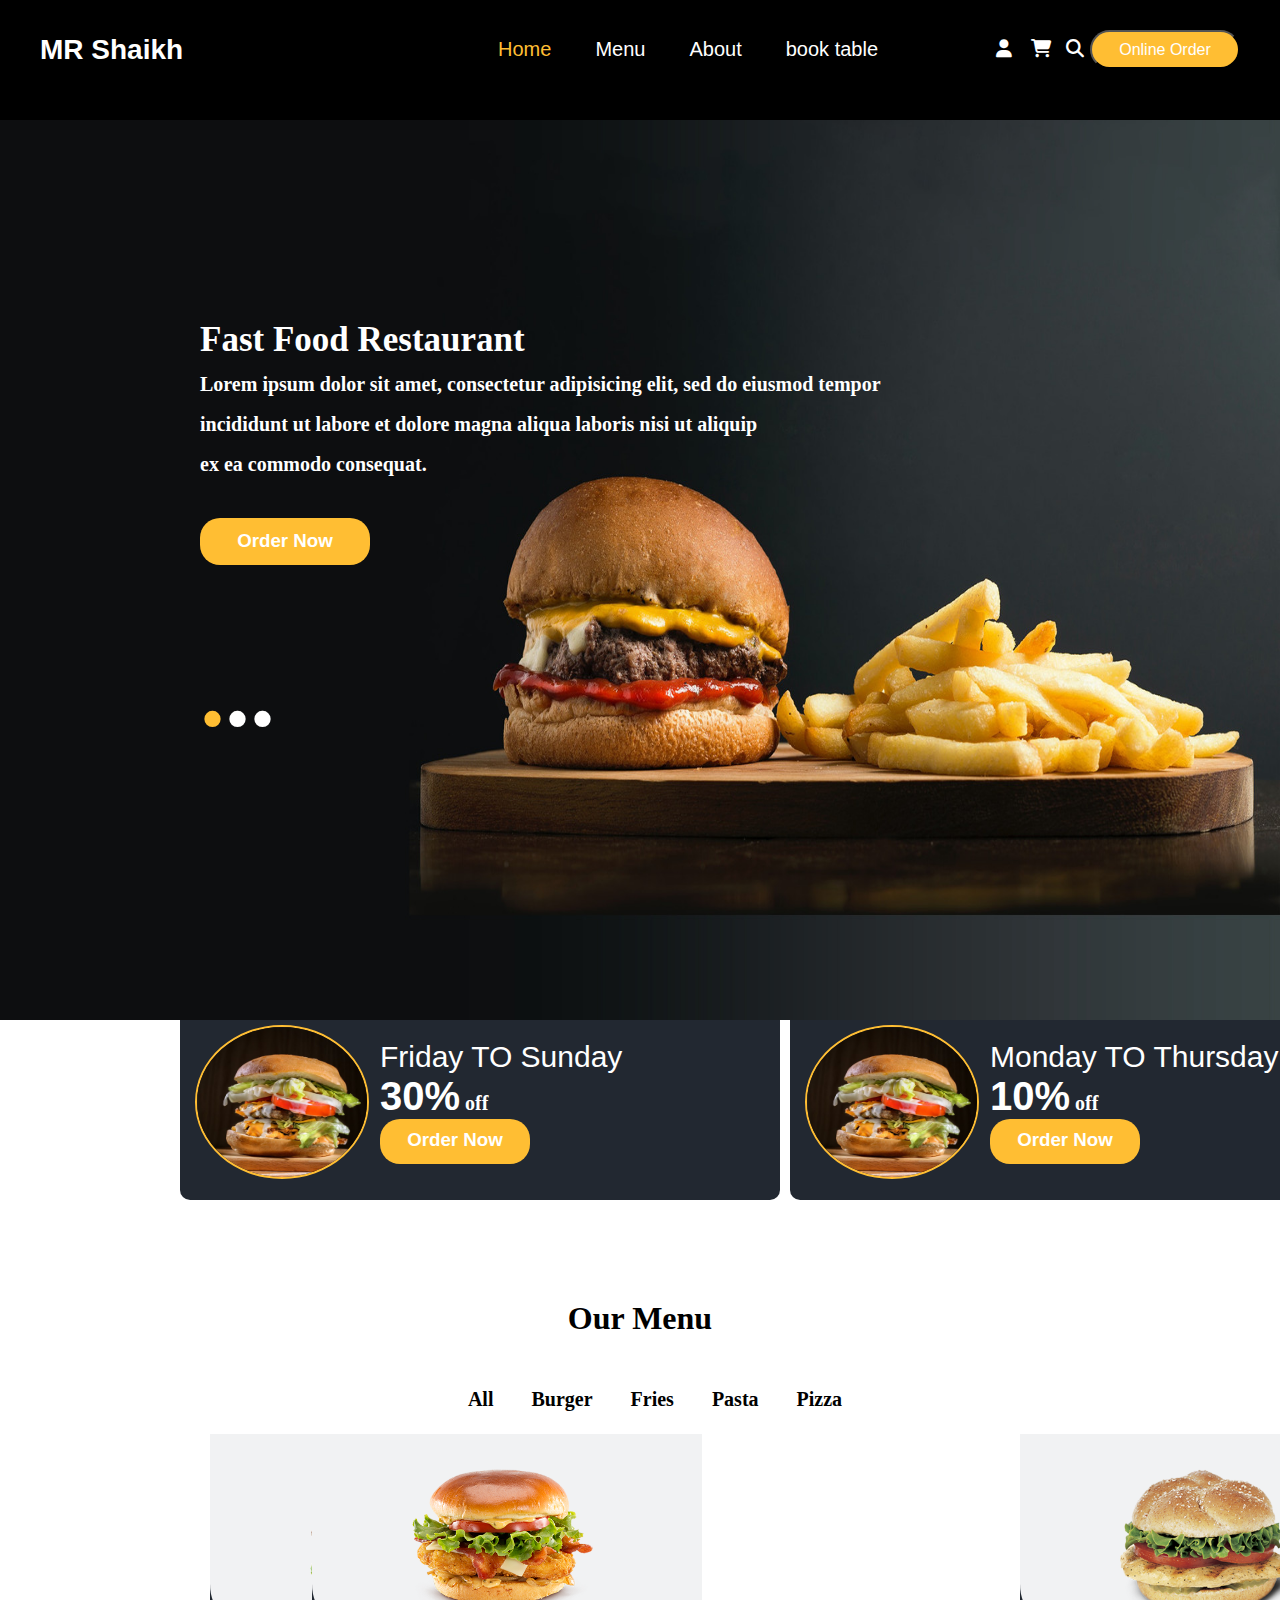
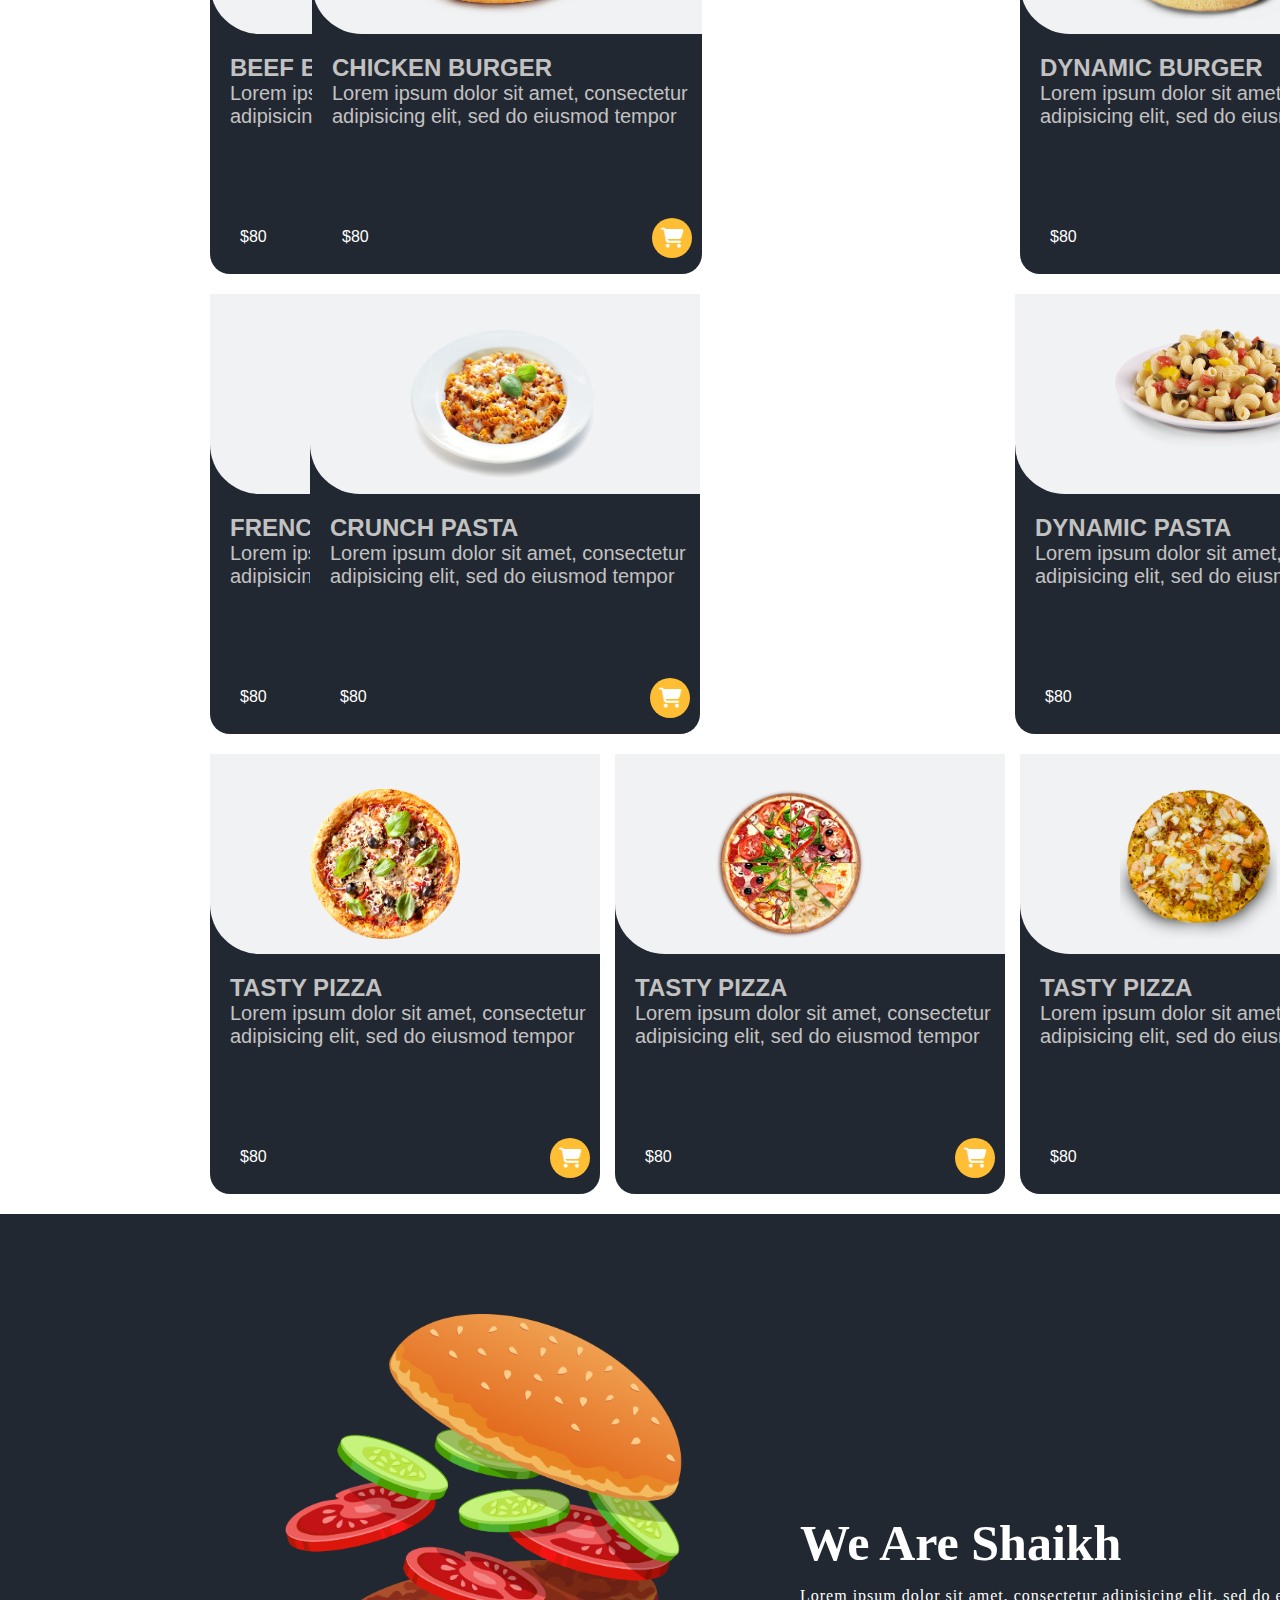
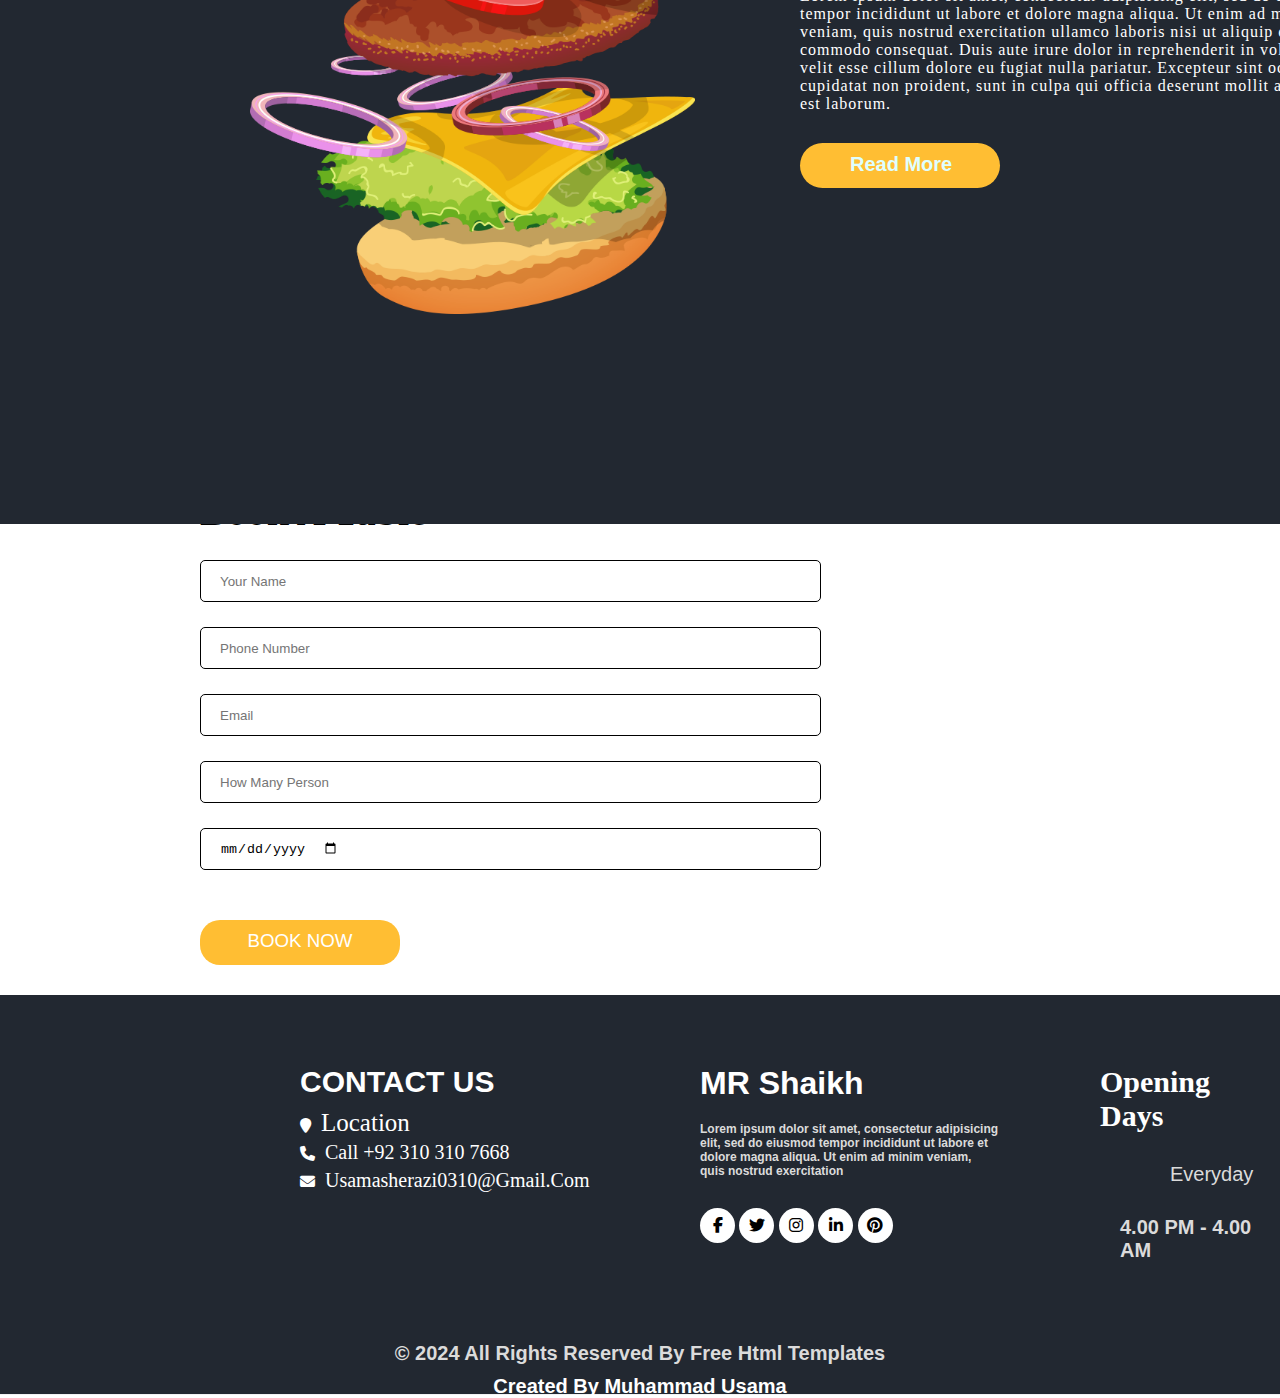
<file: index.html>
<!DOCTYPE html>
<html lang="en">
<head>
    <meta charset="UTF-8">
    <link rel="stylesheet" type="text/css" href="https://cdnjs.cloudflare.com/ajax/libs/font-awesome/6.5.2/css/all.min.css">
    <meta name="viewport" content="width=device-width, initial-scale=1.0">
    <title>MR Shaikh</title>
    <link rel="icon" type="image/favicon" href="images/favicon.png">
    <link rel="stylesheet" type="text/css" href="css/home.css">
    <style type="text/css">
            @media (max-width: 768px){
                #booking{
                    margin-top: 300px;
                }
                .burger{
                    display: none;
                    width: 80%;
                    margin-left: 50px;
                }
                #menu{
                    margin-top: 100px;
                }   
                #{
                    margin-top: 200px;
                }             
        }
             @media (max-width: 425px){
                #booking{
                    margin-top: 600px;
                }
                
        }
             @media (max-width: 320px){
                #booking{
                    margin-top: 500px;
                }
        }
        @media (min-width: 768px){
             #menu{
                    margin-top: 1200px;
                }   
        }
    </style>
</head>
<body>
    <header>
        <div class="container">
            <div class="logo">
                <a href="#">MR Shaikh</a>
            </div>
            <input type="checkbox" id="menu-toggle">
            <label for="menu-toggle" class="menu-icon">&#9776;</label>
            <nav class="navbar">
                <ul>
                    <li><a href="index.html" style="color: #ffbe33;">Home</a></li>
                    <li><a href="menu.html">Menu</a></li>
                    <li><a href="about.html">About</a></li>
                    <li><a href="book.html">book table</a></li>
                    <button class="online_button">Online Order</button>
                <div class="icons">
                  <i class="fa-solid fa-search" style="margin-left: 200px;"></i>
                  <i class="fa-solid fa-user" style="margin-left: 130px;"></i>
                  <i class="fa-solid fa-cart-shopping" style="margin-left: 165px;"></i>
                </div>
                </ul>
            </nav>

        </div>
    </header>
    <div id="home">
        <div class="row">
           <img src="images/hero-bg.jpg">
        </div>
        <div class="text">
            <h1>Fast Food Restaurant <br>
                <span>Lorem ipsum dolor sit amet, consectetur adipisicing elit, sed do eiusmod
                tempor <br>incididunt ut labore et dolore magna aliqua laboris nisi ut aliquip <br>ex ea commodo    
                consequat.</span></h1>
                <br>
                <a href="#"><h3>Order Now</h3></a>
                <h1 class="h1"><span>.</span>..</h1>
<!-- text--></div>
<!--home--></div>

<div class="deals">
    <div class="deaL1">
        <img src="images/o1.jpg">
        <div class="days">
            <h1>Friday TO Sunday</h1>
            <p>30%<span> off</span></p>
            <h3><a href="">Order Now</a></h3>
        </div>
<!--deal1--></div>
        <div class="deaL2">
        <img src="images/o1.jpg">
        <div class="days2">
            <h1>Monday TO Thursday</h1>
            <p>10%<span> off</span></p>
            <h3><a href="">Order Now</a></h3>
        </div>
<!--deal2--></div> 
<!-- deals--></div>
<!-- ....................................SECOND PAGE MENU KA HAI.......................................................................... -->

     <div id="menu" style="margin-top: 100px;">
            <div class="menu">
                <h1>Our Menu
           <div class="choice"> 
            <a href="#all">All</a>  <hr>
            <a href="#all-burger">Burger</a> <hr>
            <a href="#all-fries">Fries</a> <hr>
            <a href="">Pasta</a> <hr>
            <a href="#all-pizza">Pizza</a> <hr>
            </div>
    <!-- menu --></div>
<div id="all">
    <div id="all-burger">   
        <div class="burger">
            <div class="b1">
                <img src="images/f2.png">
            </div>
                <h2>BEEF BURGER</h2>
                <h3>Lorem ipsum dolor sit amet, consectetur adipisicing elit, sed do eiusmod
                tempor</h3>
                <p>$80</p>
                <i class="fa-solid fa-cart-shopping"></i>
 <!--burger--></div>
                 <!-- ................../////////////////////////////////// -->
                <div class="burger2">
                    <div class="b2">
                        <img src="images/f7.png">
                    </div>
                    <h2>CHICKEN BURGER</h2>
                    <h3>Lorem ipsum dolor sit amet, consectetur adipisicing elit, sed do eiusmod
                    tempor</h3>
                    <p>$80</p>
                    <i class="fa-solid fa-cart-shopping"></i>
  <!-- burger2 --></div>
                <!-- ............................////////////////////////// -->
                <div class="burger3">
                    <div class="b3">
                        <img src="images/f8.png">
                    </div>
                    <h2>DYNAMIC BURGER</h2>
                    <h3>Lorem ipsum dolor sit amet, consectetur adipisicing elit, sed do eiusmod
                    tempor</h3>
                    <p>$80</p>
                    <i class="fa-solid fa-cart-shopping"></i> 
  <!-- burger3 --></div>
<!--all-burger--></div>
            <DIV id="all-fries">
                <DIV class="fries1">
                    <div class="F1">
                        <img src="images/f5.png">                                     
        <!--f1--></div>
                    <h2>FRENCH FRIES</h2>
                     <h3>Lorem ipsum dolor sit amet, consectetur adipisicing elit, sed do eiusmod
                        tempor</h3>
                     <p>$80</p>
                     <i class="fa-solid fa-cart-shopping"></i>                            
    <!--fries1--></DIV>
<!--all-FRIES--></DIV>
<!-- /////////......................fries complete........////////................                 -->
                <div id="all-pasta">
                    <div class="pasta1">
                        <div class="ps1">
                            <img src="images/f9.png">
              <!-- ps1--></div> 
                       <h2>CRUNCH PASTA</h2>
                     <h3>Lorem ipsum dolor sit amet, consectetur adipisicing elit, sed do eiusmod
                        tempor</h3>
                     <p>$80</p>
                     <i class="fa-solid fa-cart-shopping"></i>     
      <!-- pasta1--></div>
                    <DIV class="pasta2">
                    <div class="ps2">
                        <img src="images/f4.png">                                     
            <!--ps2--></div>
                    <h2>DYNAMIC PASTA</h2>
                     <h3>Lorem ipsum dolor sit amet, consectetur adipisicing elit, sed do eiusmod
                        tempor</h3>
                     <p>$80</p>
                     <i class="fa-solid fa-cart-shopping"></i>                            
    <!--pasta2--></DIV>    
<!--all-pasta--></div>
<!-- ..............................pasta complete................................. -->
                <div id="all-pizza">
                    <div class="pizza1">
                        <div class="pz1">
                            <img src="images/f1.png">
             <!-- pz1--></div>
                         <h2>TASTY PIZZA</h2>
                     <h3>Lorem ipsum dolor sit amet, consectetur adipisicing elit, sed do eiusmod
                        tempor</h3>
                     <p>$80</p>
                     <i class="fa-solid fa-cart-shopping"></i>
      <!-- pizza1--></div>
                   <div class="pizza2">
                       <div class="pz2">
                           <img src="images/f3.png">
            <!-- pz2--></div>
                        <h2>TASTY PIZZA</h2>
                     <h3>Lorem ipsum dolor sit amet, consectetur adipisicing elit, sed do eiusmod
                        tempor</h3>
                     <p>$80</p>
                     <i class="fa-solid fa-cart-shopping"></i>
    <!-- pizza2--> </div>
                    <div class="pizza3">
                       <div class="pz3">
                           <img src="images/f6.png">
            <!-- pz3--></div>
                        <h2>TASTY PIZZA</h2>
                     <h3>Lorem ipsum dolor sit amet, consectetur adipisicing elit, sed do eiusmod
                        tempor</h3>
                     <p>$80</p>
                     <i class="fa-solid fa-cart-shopping"></i>
    <!-- pizza3--> </div>
<!--all-pizza--></div>
<!-- ....................................pizza complete,,,,,,,,,,,,,,,,,,,,,,,,,,, -->
<!-- all--></div>
 <!-- ID ABOUT --></div>

<!-- .............................................THIRD PAGE ABOUT KA HAI,,,,,,,,,,,,..................................................... -->


 <div id="about" style="margin-top: 1400px;">
        <div class="about">
            <img src="images/about-img.png">
        </div>
        <div class="we-are">
            <h1>We Are Shaikh</h1>
            <p>Lorem ipsum dolor sit amet, consectetur adipisicing elit, sed do eiusmod
            tempor incididunt ut labore et dolore magna aliqua. Ut enim ad minim veniam,
            quis nostrud exercitation ullamco laboris nisi ut aliquip ex ea commodo
            consequat. Duis aute irure dolor in reprehenderit in voluptate velit esse
            cillum dolore eu fugiat nulla pariatur. Excepteur sint occaecat cupidatat non
            proident, sunt in culpa qui officia deserunt mollit anim id est laborum.</p>
            <div class="read">
                <h3><a href="">Read More</a></h3>
            </div>
<!--we-are--></div>
<!--#about--></div>
<!-- ......................................................form complete ............................................................ -->

     <div id="booking">
        <div class="book" style="margin-top: 300px;">
            <h1>Book A Table</h1>
                <input type="name" name="" placeholder="Your Name">
                <input type="tel" name="" placeholder="Phone Number">
                <input type="email" name="" placeholder="Email">
                <input type="person" name="" placeholder="How Many Person">
                <input type="date" name="date" placeholder="Date">
                <h3><a href="">BOOK NOW</a></h3>
<!-- book--></div>
<!--#booking--></div>
         <div class="footer">
          <div class="footer1">
               <h4>CONTACT US</h4>
               <p><i class="fa-solid fa-map-marker"></i>location</p>
               <p><i class="fa-solid fa-phone"></i><span>Call +92 310 310 7668</span></p>
               <p><i class="fa-solid fa-envelope"></i><span>usamasherazi0310@gmail.com</span></p>
<!-- footer1--></div>
            <div class="footer2">
                <h1><a href="#">MR Shaikh</a></h1>
                <h6>Lorem ipsum dolor sit amet, consectetur adipisicing <br> elit, sed do eiusmod
                tempor incididunt ut labore et <br>dolore magna aliqua. Ut enim ad minim veniam, <br>
                quis nostrud exercitation </h6>
                <div class="social">
                    <a href="#"><i class="fa-brands fa-facebook-f"></i></a>
                    <a href="#"><i class="fa-brands fa-twitter"></i></a>
                    <a href="#"><i class="fa-brands fa-instagram"></i></a>
                    <a href="#"><i class="fa-brands fa-linkedin-in"></i></a>
                    <a href="#"><i class="fa-brands fa-pinterest"></i></a>
                </div>                
<!-- footer2--></div>
             <div class="footer3">
                <h4>Opening Days</h4>
                <p>Everyday</p>
                <h3>4.00 PM - 4.00 AM</h3>
<!-- footer3--></div>
               <div class="create">
                <h2>© 2024 All Rights Reserved By Free Html Templates</h2> 
                <h5>Created By Muhammad Usama</h5>
               </div>
<!--footer--></div>
</body>
</html>
</file>
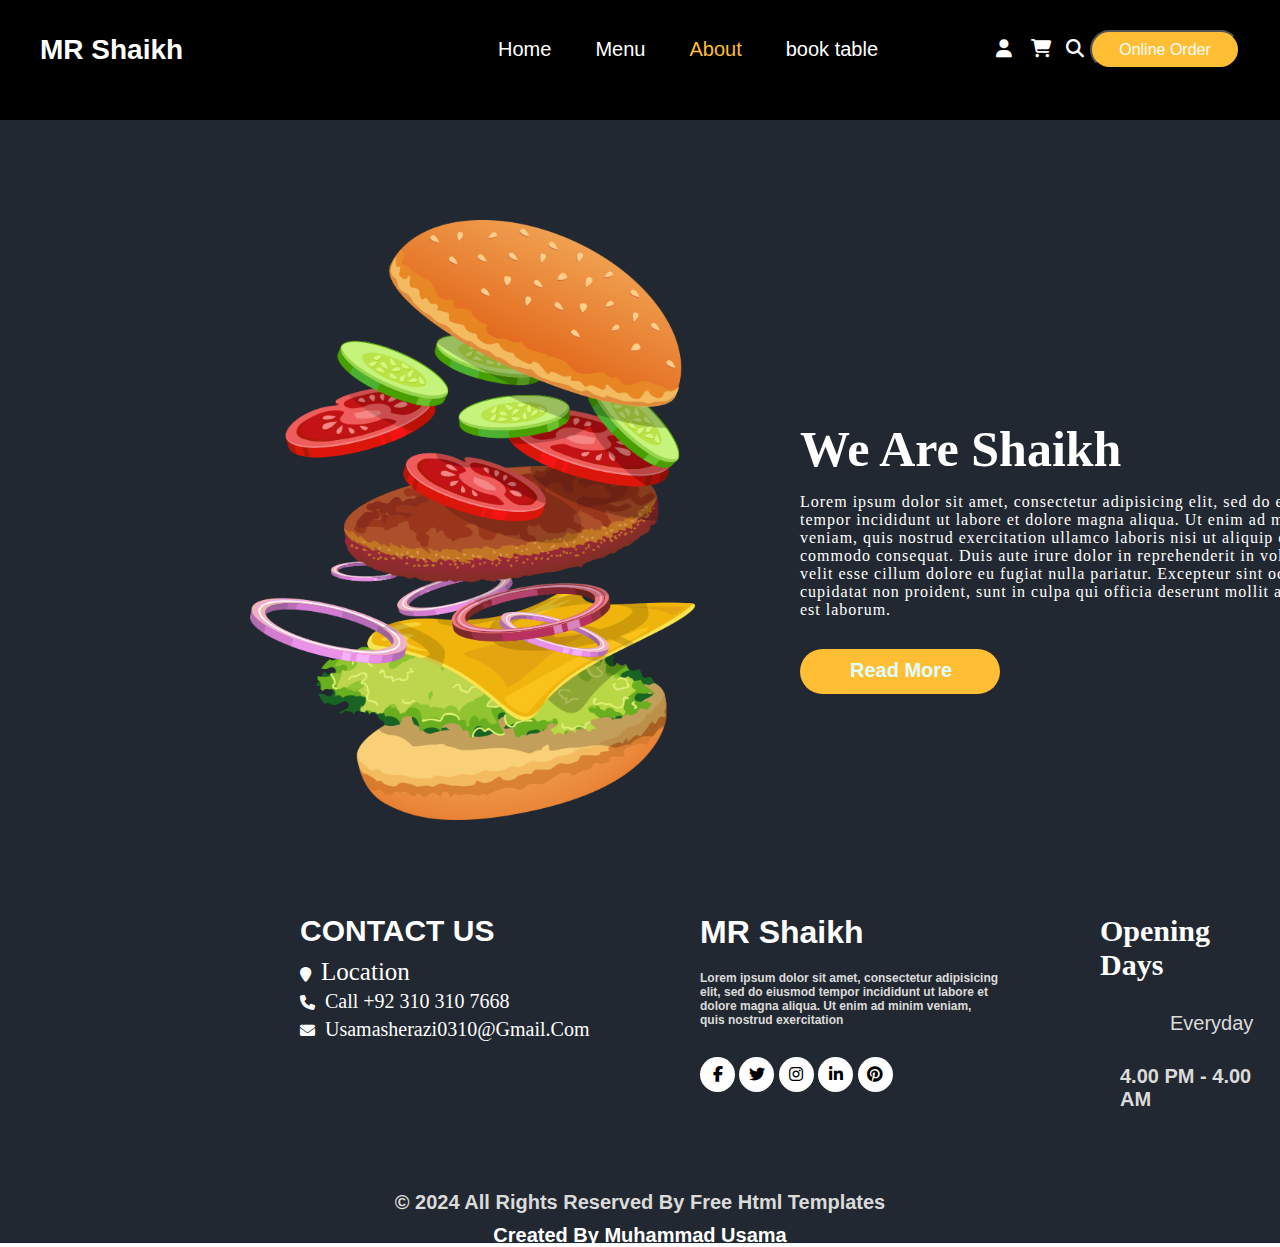
<file: about.html>
<!DOCTYPE html>
<html lang="en">
<head>
    <meta charset="UTF-8">
    <link rel="stylesheet" type="text/css" href="https://cdnjs.cloudflare.com/ajax/libs/font-awesome/6.5.2/css/all.min.css">
    <meta name="viewport" content="width=device-width, initial-scale=1.0">
    <title>MR Shaikh</title>
    <link rel="icon" type="image/favicon" href="images/favicon.png">
    <link rel="stylesheet" type="text/css" href="css/home.css">
    <link rel="stylesheet" type="text/css" href="index.html">
    <style type="text/css">
        .footer{
            margin-top: 150px;
        }
@media (max-width: 425px){
    .footer{
        margin-top: 500px;
    }
}


    </style>
</head>
<body>
    <header>
        <div class="container">
            <div class="logo">
                <a href="#">MR Shaikh</a>
            </div>
            <input type="checkbox" id="menu-toggle">
            <label for="menu-toggle" class="menu-icon">&#9776;</label>
            <nav class="navbar">
                <ul>
                    <li><a href="index.html">Home</a></li>
                    <li><a href="menu.html">Menu</a></li>
                    <li><a href="about.html" style="color: #ffbe33;">About</a></li>
                    <li><a href="book.html">book table</a></li>
            <button class="online_button">Online Order</button>
                <div class="icons">
                  <i class="fa-solid fa-search" style="margin-left: 200px;"></i>
                  <i class="fa-solid fa-user" style="margin-left: 130px;"></i>
                  <i class="fa-solid fa-cart-shopping" style="margin-left: 165px;"></i>
                </div>
                </ul>
            </nav>

        </div>
    </header>
    <div id="about">
        <div class="about">
            <img src="images/about-img.png">
        </div>
        <div class="we-are">
            <h1>We Are Shaikh</h1>
            <p>Lorem ipsum dolor sit amet, consectetur adipisicing elit, sed do eiusmod
            tempor incididunt ut labore et dolore magna aliqua. Ut enim ad minim veniam,
            quis nostrud exercitation ullamco laboris nisi ut aliquip ex ea commodo
            consequat. Duis aute irure dolor in reprehenderit in voluptate velit esse
            cillum dolore eu fugiat nulla pariatur. Excepteur sint occaecat cupidatat non
            proident, sunt in culpa qui officia deserunt mollit anim id est laborum.</p>
            <div class="read">
                <h3><a href="">Read More</a></h3>
            </div>
<!--we-are--></div>
<!--#about--></div>
             <div class="footer">
          <div class="footer1">
               <h4>CONTACT US</h4>
               <p><i class="fa-solid fa-map-marker"></i>location</p>
               <p><i class="fa-solid fa-phone"></i><span>Call +92 310 310 7668</span></p>
               <p><i class="fa-solid fa-envelope"></i><span>usamasherazi0310@gmail.com</span></p>
<!-- footer1--></div>
            <div class="footer2">
                <h1><a href="#">MR Shaikh</a></h1>
                <h6>Lorem ipsum dolor sit amet, consectetur adipisicing <br> elit, sed do eiusmod
                tempor incididunt ut labore et <br>dolore magna aliqua. Ut enim ad minim veniam, <br>
                quis nostrud exercitation </h6>
                <div class="social">
                    <a href="#"><i class="fa-brands fa-facebook-f"></i></a>
                    <a href="#"><i class="fa-brands fa-twitter"></i></a>
                    <a href="#"><i class="fa-brands fa-instagram"></i></a>
                    <a href="#"><i class="fa-brands fa-linkedin-in"></i></a>
                    <a href="#"><i class="fa-brands fa-pinterest"></i></a>
                </div>                
<!-- footer2--></div>
             <div class="footer3">
                <h4>Opening Days</h4>
                <p>Everyday</p>
                <h3>4.00 PM - 4.00 AM</h3>
<!-- footer3--></div>
               <div class="create">
                <h2>© 2024 All Rights Reserved By Free Html Templates</h2> 
                <h5>Created By Muhammad Usama</h5>
               </div>
<!--footer--></div>
</body>
</html>
</file>
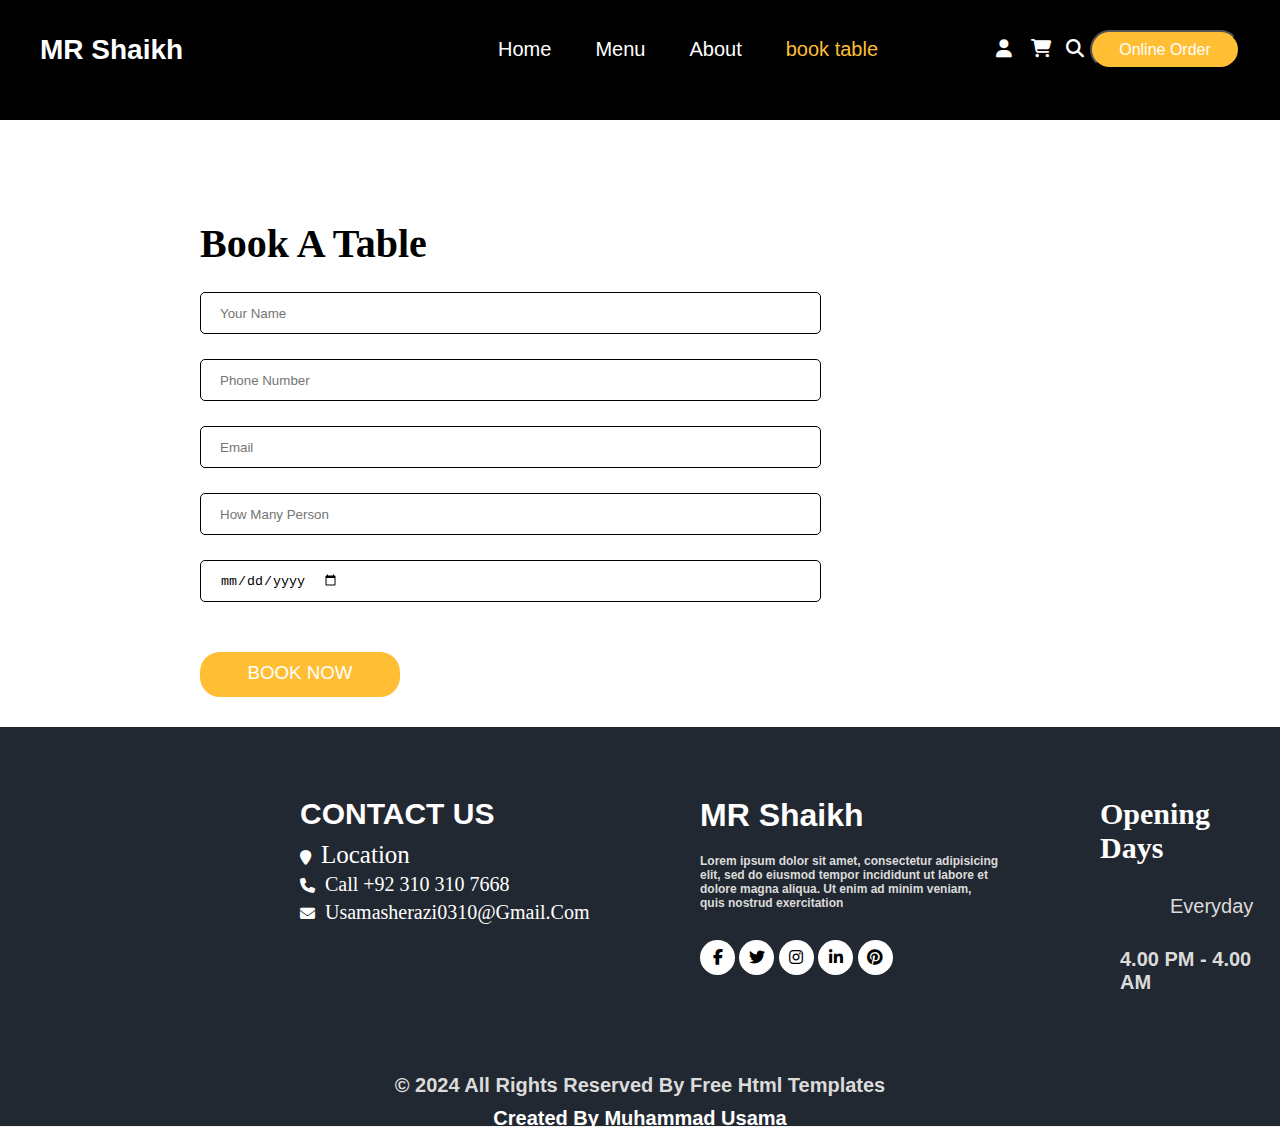
<file: book.html>
<!DOCTYPE html>
<html lang="en">
<head>
    <meta charset="UTF-8">
    <link rel="stylesheet" type="text/css" href="https://cdnjs.cloudflare.com/ajax/libs/font-awesome/6.5.2/css/all.min.css">
    <meta name="viewport" content="width=device-width, initial-scale=1.0">
    <title>MR Shaikh</title>
    <link rel="icon" type="image/favicon" href="images/favicon.png">
    <link rel="stylesheet" type="text/css" href="css/home.css">
    <style type="text/css">


    </style>
</head>
<body>
    <header>
        <div class="container">
            <div class="logo">
                <a href="#">MR Shaikh</a>
            </div>
            <input type="checkbox" id="menu-toggle">
            <label for="menu-toggle" class="menu-icon">&#9776;</label>
            <nav class="navbar">
                <ul>
                    <li><a href="index.html">Home</a></li>
                    <li><a href="menu.html">Menu</a></li>
                    <li><a href="about.html">About</a></li>
                    <li><a href="book.html" style="color: #ffbe33;">book table</a></li>
                    <button class="online_button">Online Order</button>
                <div class="icons">
                  <i class="fa-solid fa-search" style="margin-left: 200px;"></i>
                  <i class="fa-solid fa-user" style="margin-left: 130px;"></i>
                  <i class="fa-solid fa-cart-shopping" style="margin-left: 165px;"></i>
                </div>
                </ul>
            </nav>

        </div>
    </header>
    <div id="booking">
        <div class="book">
            <h1>Book A Table</h1>
                <input type="name" name="" placeholder="Your Name">
                <input type="tel" name="" placeholder="Phone Number">
                <input type="email" name="" placeholder="Email">
                <input type="person" name="" placeholder="How Many Person">
                <input type="date" name="date" placeholder="Date">
                <h3><a href="">BOOK NOW</a></h3>
<!-- book--></div>
<!--#booking--></div>
<style type="text/css">
    
</style>
       <div class="footer">
          <div class="footer1">
               <h4>CONTACT US</h4>
               <p><i class="fa-solid fa-map-marker"></i>location</p>
               <p><i class="fa-solid fa-phone"></i><span>Call +92 310 310 7668</span></p>
               <p><i class="fa-solid fa-envelope"></i><span>usamasherazi0310@gmail.com</span></p>
<!-- footer1--></div>
            <div class="footer2">
                <h1><a href="#">MR Shaikh</a></h1>
                <h6>Lorem ipsum dolor sit amet, consectetur adipisicing <br> elit, sed do eiusmod
                tempor incididunt ut labore et <br>dolore magna aliqua. Ut enim ad minim veniam, <br>
                quis nostrud exercitation </h6>
                <div class="social">
                    <a href="#"><i class="fa-brands fa-facebook-f"></i></a>
                    <a href="#"><i class="fa-brands fa-twitter"></i></a>
                    <a href="#"><i class="fa-brands fa-instagram"></i></a>
                    <a href="#"><i class="fa-brands fa-linkedin-in"></i></a>
                    <a href="#"><i class="fa-brands fa-pinterest"></i></a>
                </div>                
<!-- footer2--></div>
             <div class="footer3">
                <h4>Opening Days</h4>
                <p>Everyday</p>
                <h3>4.00 PM - 4.00 AM</h3>
<!-- footer3--></div>
               <div class="create">
                <h2>© 2024 All Rights Reserved By Free Html Templates</h2> 
                <h5>Created By Muhammad Usama</h5>
               </div>
<!--footer--></div>
</body>
</html>
</file>
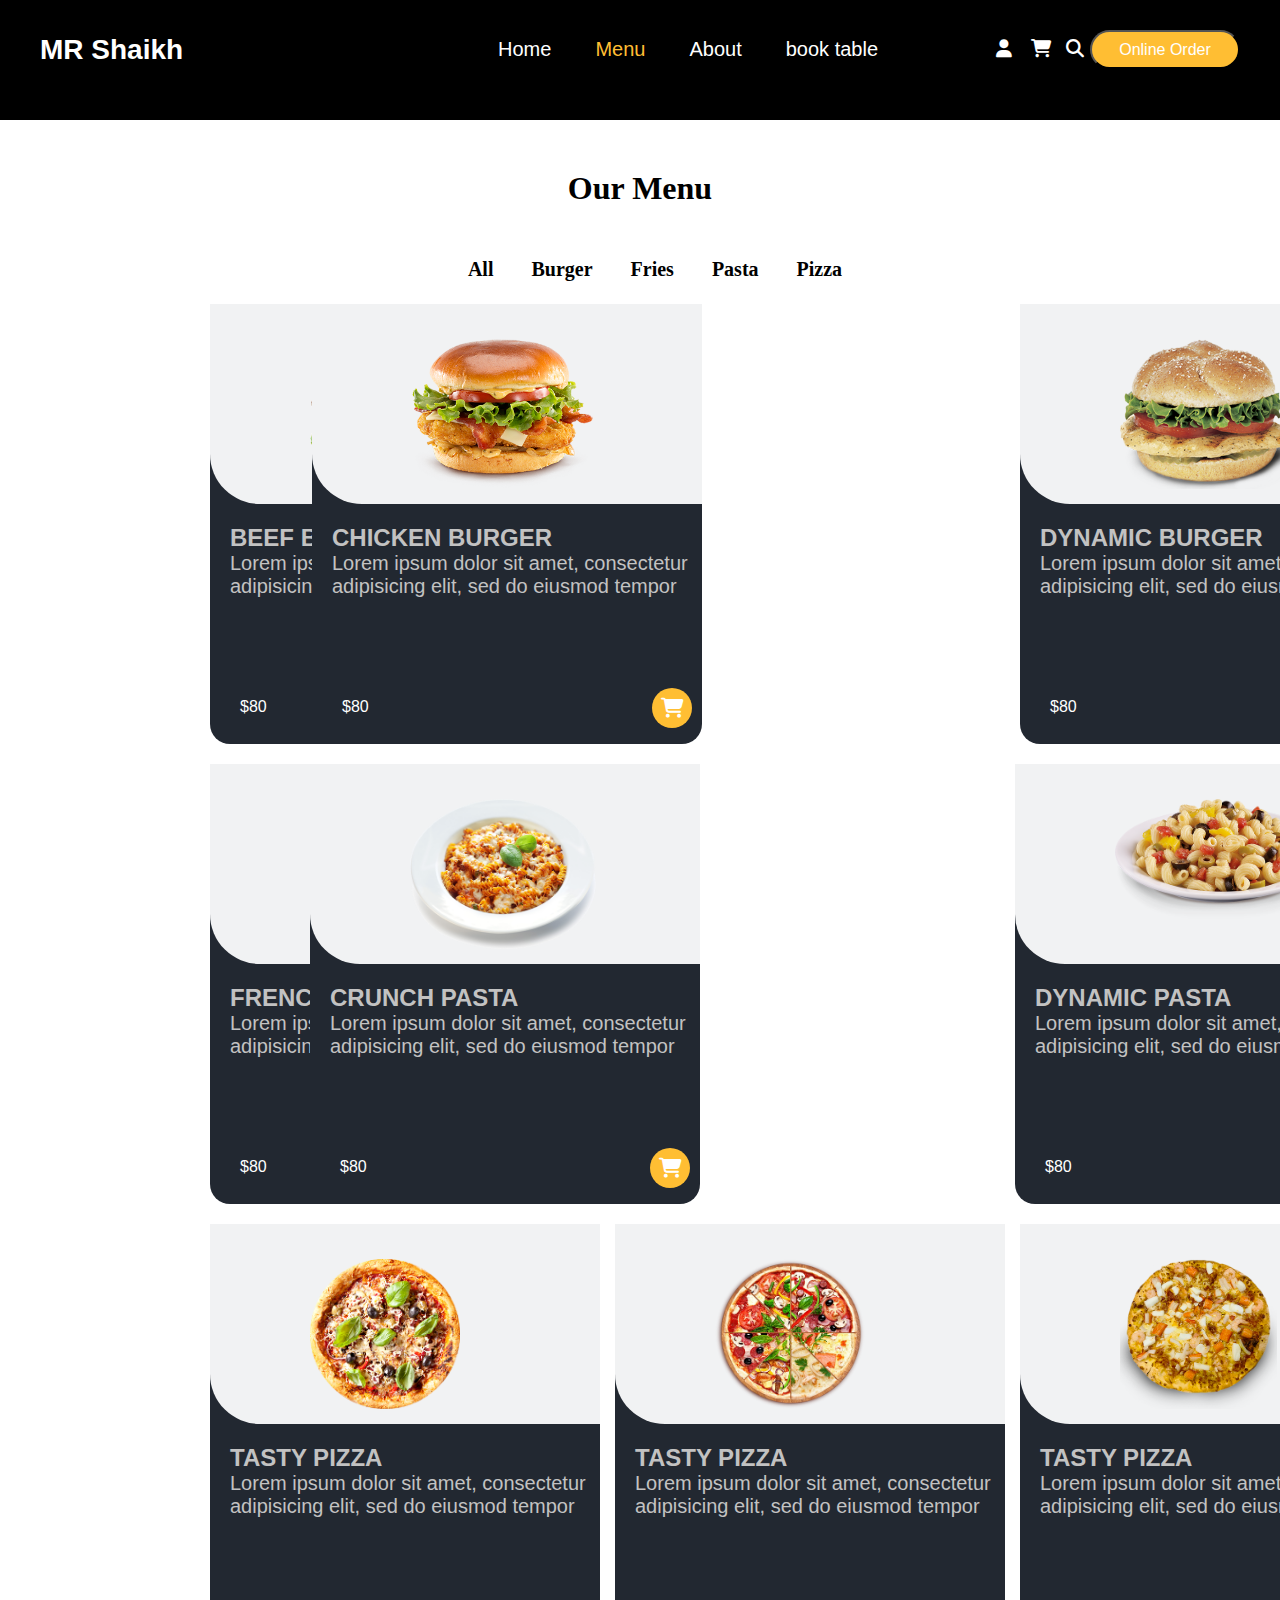
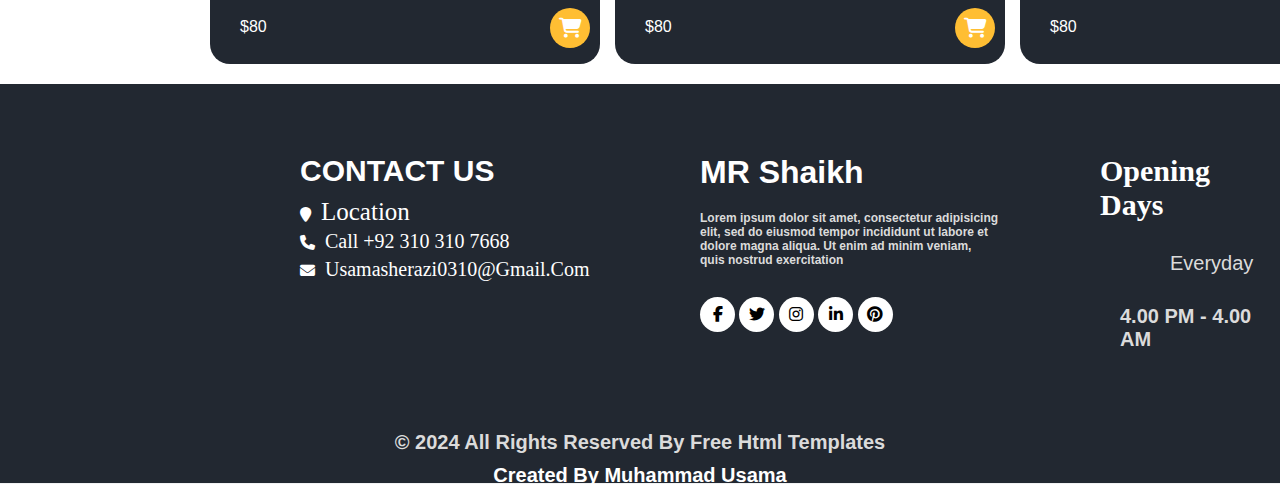
<file: menu.html>
<!DOCTYPE html>
<html lang="en">
<head>
    <meta charset="UTF-8">
    <link rel="stylesheet" type="text/css" href="https://cdnjs.cloudflare.com/ajax/libs/font-awesome/6.5.2/css/all.min.css">
    <meta name="viewport" content="width=device-width, initial-scale=1.0">
    <title>MR Shaikh</title>
    <link rel="icon" type="image/favicon" href="images/favicon.png">
    <link rel="stylesheet" type="text/css" href="css/home.css">
    <link rel="stylesheet" type="text/css" href="index.html">
    <style type="text/css">
        .footer{
            margin-top: 1400px;
        }

    </style>
</head>
<body>
    <header>
        <div class="container">
            <div class="logo">
                <a href="#">MR Shaikh</a>
            </div>
            <input type="checkbox" id="menu-toggle">
            <label for="menu-toggle" class="menu-icon">&#9776;</label>
            <nav class="navbar">
                <ul>
                    <li><a href="index.html">Home</a></li>
                    <li><a href="menu.html"  style="color: #ffbe33;">Menu</a></li>
                    <li><a href="about.html">About</a></li>
                    <li><a href="book.html">book table</a></li>
            <button class="online_button">Online Order</button>
                <div class="icons">
                  <i class="fa-solid fa-search" style="margin-left: 200px;"></i>
                  <i class="fa-solid fa-user" style="margin-left: 130px;"></i>
                  <i class="fa-solid fa-cart-shopping" style="margin-left: 165px;"></i>
                </div>
                </ul>
            </nav>

        </div>
    </header>
    <div id="menu">
            <div class="menu">
                <h1>Our Menu
           <div class="choice"> 
            <a href="#all">All</a>  <hr>
            <a href="#all-burger">Burger</a> <hr>
            <a href="#all-fries">Fries</a> <hr>
            <a href="">Pasta</a> <hr>
            <a href="#all-pizza">Pizza</a> <hr>
            </div>
    <!-- menu --></div>
<div id="all">
    <div id="all-burger">   
        <div class="burger">
            <div class="b1">
                <img src="images/f2.png">
            </div>
                <h2>BEEF BURGER</h2>
                <h3>Lorem ipsum dolor sit amet, consectetur adipisicing elit, sed do eiusmod
                tempor</h3>
                <p>$80</p>
                <i class="fa-solid fa-cart-shopping"></i>
 <!--burger--></div>
                 <!-- ................../////////////////////////////////// -->
                <div class="burger2">
                    <div class="b2">
                        <img src="images/f7.png">
                    </div>
                    <h2>CHICKEN BURGER</h2>
                    <h3>Lorem ipsum dolor sit amet, consectetur adipisicing elit, sed do eiusmod
                    tempor</h3>
                    <p>$80</p>
                    <i class="fa-solid fa-cart-shopping"></i>
  <!-- burger2 --></div>
                <!-- ............................////////////////////////// -->
                <div class="burger3">
                    <div class="b3">
                        <img src="images/f8.png">
                    </div>
                    <h2>DYNAMIC BURGER</h2>
                    <h3>Lorem ipsum dolor sit amet, consectetur adipisicing elit, sed do eiusmod
                    tempor</h3>
                    <p>$80</p>
                    <i class="fa-solid fa-cart-shopping"></i> 
  <!-- burger3 --></div>
<!--all-burger--></div>
            <DIV id="all-fries">
                <DIV class="fries1">
                    <div class="F1">
                        <img src="images/f5.png">                                     
        <!--f1--></div>
                    <h2>FRENCH FRIES</h2>
                     <h3>Lorem ipsum dolor sit amet, consectetur adipisicing elit, sed do eiusmod
                        tempor</h3>
                     <p>$80</p>
                     <i class="fa-solid fa-cart-shopping"></i>                            
    <!--fries1--></DIV>
<!--all-FRIES--></DIV>
<!-- /////////......................fries complete........////////................                 -->
                <div id="all-pasta">
                    <div class="pasta1">
                        <div class="ps1">
                            <img src="images/f9.png">
              <!-- ps1--></div> 
                       <h2>CRUNCH PASTA</h2>
                     <h3>Lorem ipsum dolor sit amet, consectetur adipisicing elit, sed do eiusmod
                        tempor</h3>
                     <p>$80</p>
                     <i class="fa-solid fa-cart-shopping"></i>     
      <!-- pasta1--></div>
                    <DIV class="pasta2">
                    <div class="ps2">
                        <img src="images/f4.png">                                     
            <!--ps2--></div>
                    <h2>DYNAMIC PASTA</h2>
                     <h3>Lorem ipsum dolor sit amet, consectetur adipisicing elit, sed do eiusmod
                        tempor</h3>
                     <p>$80</p>
                     <i class="fa-solid fa-cart-shopping"></i>                            
    <!--pasta2--></DIV>    
<!--all-pasta--></div>
<!-- ..............................pasta complete................................. -->
                <div id="all-pizza">
                    <div class="pizza1">
                        <div class="pz1">
                            <img src="images/f1.png">
             <!-- pz1--></div>
                         <h2>TASTY PIZZA</h2>
                     <h3>Lorem ipsum dolor sit amet, consectetur adipisicing elit, sed do eiusmod
                        tempor</h3>
                     <p>$80</p>
                     <i class="fa-solid fa-cart-shopping"></i>
      <!-- pizza1--></div>
                   <div class="pizza2">
                       <div class="pz2">
                           <img src="images/f3.png">
            <!-- pz2--></div>
                        <h2>TASTY PIZZA</h2>
                     <h3>Lorem ipsum dolor sit amet, consectetur adipisicing elit, sed do eiusmod
                        tempor</h3>
                     <p>$80</p>
                     <i class="fa-solid fa-cart-shopping"></i>
    <!-- pizza2--> </div>
                    <div class="pizza3">
                       <div class="pz3">
                           <img src="images/f6.png">
            <!-- pz3--></div>
                        <h2>TASTY PIZZA</h2>
                     <h3>Lorem ipsum dolor sit amet, consectetur adipisicing elit, sed do eiusmod
                        tempor</h3>
                     <p>$80</p>
                     <i class="fa-solid fa-cart-shopping"></i>
    <!-- pizza3--> </div>
<!--all-pizza--></div>
<!-- ....................................pizza complete,,,,,,,,,,,,,,,,,,,,,,,,,,, -->
<!-- all--></div>
 <!-- ID ABOUT --></div>
         <div class="footer">
          <div class="footer1">
               <h4>CONTACT US</h4>
               <p><i class="fa-solid fa-map-marker"></i>location</p>
               <p><i class="fa-solid fa-phone"></i><span>Call +92 310 310 7668</span></p>
               <p><i class="fa-solid fa-envelope"></i><span>usamasherazi0310@gmail.com</span></p>
<!-- footer1--></div>
            <div class="footer2">
                <h1><a href="#">MR Shaikh</a></h1>
                <h6>Lorem ipsum dolor sit amet, consectetur adipisicing <br> elit, sed do eiusmod
                tempor incididunt ut labore et <br>dolore magna aliqua. Ut enim ad minim veniam, <br>
                quis nostrud exercitation </h6>
                <div class="social">
                    <a href="#"><i class="fa-brands fa-facebook-f"></i></a>
                    <a href="#"><i class="fa-brands fa-twitter"></i></a>
                    <a href="#"><i class="fa-brands fa-instagram"></i></a>
                    <a href="#"><i class="fa-brands fa-linkedin-in"></i></a>
                    <a href="#"><i class="fa-brands fa-pinterest"></i></a>
                </div>                
<!-- footer2--></div>
             <div class="footer3">
                <h4>Opening Days</h4>
                <p>Everyday</p>
                <h3>4.00 PM - 4.00 AM</h3>
<!-- footer3--></div>
               <div class="create">
                <h2>© 2024 All Rights Reserved By Free Html Templates</h2> 
                <h5>Created By Muhammad Usama</h5>
               </div>
<!--footer--></div>
</body>
</html>
</file>
<file: css/home.css>
*{
    margin: 0;
    padding: 0;
}
   body {
    font-family: Arial, sans-serif;
    margin: 0;
    padding: 0;
}

header {
    background: black;
    color: white;
    padding: 10px 0;
    height: 100px;
}

.container {
    display: flex;
    justify-content: space-between;
    align-items: center;
    max-width: 1200px;
    margin: auto;
    padding: 0 20px;
    margin-top: 20px;
}

.logo a {
    color: white;
    text-decoration: none;
    font-size: 28px;
    font-weight: bold;
}

.menu-icon {
    display: none;
    font-size: 30px;
    cursor: pointer;
}

#menu-toggle {
    display: none;
}

.navbar {
    display: flex;
}

.navbar ul {
    list-style: none;
    margin: 0;
    padding: 0;
    display: flex;
}

.navbar ul li {
    margin-left: 20px;
/*    font-size: 15px;*/
}

.navbar ul li a {
    color: white;
    text-decoration: none;
    padding: 8px 12px;
    display: block;
    font-size: 20px;
    transition: background 0.3s;
}

.navbar ul li a:hover {
    color: #ffbe33;
    border-radius: 4px;
}
.icons{
  margin-left: 400px;
  position: absolute;
}
.online_button{
    margin-left: 200px;
    min-width: 150px;
    background-color: #ffbe33;
    border-radius: 30px;
    cursor: pointer;    
    color: white;
    font-size: 16px;
}
.online_button:hover{
    color: black;
    transition: 0.9s;
}
.icons i{
  position: absolute;
  margin-left: 130px;
  margin-top: 10px;
  font-size: 18px;
  cursor: pointer;
  position: absolute;
}
.icons i:hover{
  color: #FFBE33;
    transition: background 0.3s;
}
@media (max-width: 768px) {
    .menu-icon {
        display: block;
    }
    .navbar {
        position: absolute;
        top: 80px;
        right: 0;
        background: #000;
        width: 100%;
        flex-direction: column;
        display: none;
    }
    .navbar ul {
        height: 500px;
        flex-direction: column;
    }
    .navbar ul li {
        margin: 0;
    }
    #menu-toggle:checked + .menu-icon + .navbar {
        display: flex;
    }
    .logo a{
     padding-left: 10px;
    }
    .online_button{
        width: 30px;
        height: 40px;
        margin-right:10px;
        padding-left: 10px;
        margin-bottom: 10px;
    }
    .icons i{
        padding-right: 170px;
        margin-top: 150px;
    }
}
/*...............................header complete.................................    */
.row img{
/*    background-image: url("images/hero-bg.jpg");*/
    width: 100%;
    height: 100vh;
    position: absolute;
}
.text{
    position: relative;
}
.text h1{
    color: white;
    font-size: 35px;
    font-family: initial;
    margin-left: 200px;
    padding-top: 200px;
}
.text span{
    font-size: 20px;
}
.text h3{
    background-color:#ffbe33 ;
    width: 170px;
    padding-top: 12px;
    margin-top: 20px;
    height: 35px;
    color: white;
    text-align: center;
    border-radius: 20px;
    margin-left: 200px;
    text-decoration: none;
    transition: 0.8s;
}
.text h3:hover{
    background-color: goldenrod;
}
.text a{
    text-decoration: none;
}
.text .h1{
    padding-top: 70px;
    font-size: 100px;
    cursor: pointer;
}
.text .h1 span{
    font-size: 100px;
    color: #ffbe33;
}
/*,,,,,,,,,,,,,,,,,,,,,,,,,home media queries,,,,,,,,,,,,,,,,,,,,,,,,,,,,,,,,,,,,,,,,,,,,,,,,,,,,,...*/
@media (max-width: 768px) {

    .text h1{
        padding-top: 50px;
        margin-left: 30px;
    }
    .text h1 span{
        font-size: 15px;
    }
    .text h3{
        margin-left: 20px;
        width: 130px;
        height: 30px;
    }
    .text .h1{
        padding-top: 10px;
    }
}
@media (max-width: 320px){}

/*...................,,,,,home media queries end ,,,,,,,,,,,,.............................*/
.deaL1{
    width: 600px;
    height: 200px;
    border-radius: 10px;
    background-color: #222831;
    margin-left: 180px;
    margin-top: 250px;
}
.deaL1 img{
    width: 170px;
    height: 150px;
    border: 2px solid #ffbe33;
    border-radius: 50%;
    margin-left: 15px;
    margin-top: 25px;
    position: absolute;
}
.days{
    position: relative;
}
.days h1{
    margin-left: 200px;
    padding-top: 40px;
    color: white;
    font-weight: lighter;
    font-size: 30px;
}

@media (max-width: 768px){
 .deals{
    width: 100%;
    position: relative;
 }
 .deaL1{
    margin-bottom: 300px;
    max-width: 700px;
    height: 230px;
    margin-left: 100px;
    position: relative;
 }   
 .deaL1 img{
    width: 220px;
    height: 170PX;
    margin-left: 40PX;
    position: absolute;
 }
 .days{
/*    position: absolute;*/
    padding-top: 20px;
    margin-left: 130px;
 }
 .deaL2{
    position: relative;
    max-width: 700px;
    height: 230px;
    margin-right: 200px;
 }
}
@media (max-width: 425px){
    .deaL1{

        margin-left: 70px;
        margin-top: 140px;
    }
}
@media (max-width: 325px){
    .deaL1{
        margin-left: 20px;
        margin-top: 150px;
    }
}
@media (max-width: 320px){
    .deaL1{
        margin-top: 100px;
        margin-left: 10px;
    }
}


.days p{
    margin-left: 200px;
    font-weight: 900;
    color: white;
    font-size: 40px;
}
.days span{
    font-size: 20px;
    font-weight: lighter;
    font-family: initial;
}
.days h3{
    margin-left: 200px;
    height: 35px;
    width: 150px;
    border-radius: 20px;
    margin-top: px;
    padding-top: 10px;
    text-align: center;
    background-color: #ffbe33;
    cursor: pointer;
}
.days a{
    text-decoration: none;
    color: white;
}
/*..........................................................................deaL1.....................................................*/
.deaL2{
    width: 600px;
    height: 200px;
    border-radius: 10px;
    background-color: #222831;
    margin-left: 790px;
    margin-top: -200px;
}
.deaL2 img{
    width: 170px;
    height: 150px;
    border: 2px solid #ffbe33;
    border-radius: 50%;
    margin-left: 15px;
    margin-top: 25px;
    position: absolute;
}
.days2{
    position: relative;
}
.days2 h1{
    margin-left: 200px;
    padding-top: 40px;
    color: white;
    font-weight: lighter;
    font-size: 30px;
}
.days2 p{
    margin-left: 200px;
    font-weight: 900;
    color: white;
    font-size: 40px;
}
.days2 span{
    font-size: 20px;
    font-weight: lighter;
    font-family: initial;
}
.days2 h3{
    margin-left: 200px;
    height: 35px;
    width: 150px;
    border-radius: 20px;
    margin-top: px;
    padding-top: 10px;
    text-align: center;
    background-color: #ffbe33;
    cursor: pointer;
}
.days2 a{
    text-decoration: none;
    color: white;
}

                    menu css

.menu{
    width: 100%;
    height: 100%;
}
.menu h1{
    text-align: center;
    margin-top: 50px;
    font-family: serif;
}
.choice{
    text-align: center;
    margin-top: 40px;
}
.choice a{
    text-decoration: none;
    color: black;
    font-size: 20px;
    margin-left: 30px;
}
.choice a:hover{
    color: gray;
}
.choice hr{
    display: none;
}

.burger{
    position: absolute;
    width: 390px;
    margin-top: 20px;
    height: 440px;
    background: linear-gradient(to bottom, #f1f2f3 25px, #222831 25px);
    margin-left: 210px;
    border-radius: 20px;
}
.burger .b1 {
    height: 200px;
    background-color: #f1f2f3;
    border-radius: 0px 0px 0px 50px;
}
.burger .b1 img{
    height: 130px;
    margin-top: 35px;
    margin-left: 100px;
}
.burger h2{
    color: #c2c2c2;
    margin-top: 20px;
    margin-left: 20px;
}
.burger h3{
    color: #c2c2c2;
    font-weight: lighter;
    font-size: 20px;
    margin-left: 20px;
}
.burger p{
    color: #ffffff;
    display: flex;
    margin-top: 100px;
    margin-left: 30px;
    position: absolute;
}

.burger i{ 
 position: relative;
 margin-left: 340px; 
 font-size: 20px; 
 color:white; 
 line-height: 40px; 
 width: 40px;
 height: 40px;
 cursor: pointer;
 text-align: center;
 border-radius: 50%; 
 margin-top: 90px;
 background-color: #ffbe33; 
}
.burger:hover .b1 img{
  transform: perspective(500px)rotateY(15deg) ;
   transition: 0.9s;
   width: 200px;
   transform: scaleZ(20deg);
}
/*///////////////////////////////////*/

.burger2{
    position: relative;
    margin-top: 20px;
    width: 390px;
    height: 440px;
    float: right;
    margin-right: 578px;
    background: linear-gradient(to bottom, #f1f2f3 25px, #222831 25px);
    border-radius: 20px;
}
.burger2 .b2 {
    height: 200px;
    background-color: #f1f2f3;
    border-radius: 0px 0px 0px 50px;
}
.burger2 .b2 img{
    height: 150px;
    margin-top: 35px;
    margin-left: 100px;
}
.burger2 h2{
    color: #c2c2c2;
    margin-top: 20px;
    margin-left: 20px;
}
.burger2 h3{
    color: #c2c2c2;
    font-weight: lighter;
    font-size: 20px;
    margin-left: 20px;
}
.burger2 p{
    color: #ffffff;
    display: flex;
    margin-top: 100px;
    margin-left: 30px;
    position: absolute;
}
.burger2 i{ 
 position: relative;
 margin-left: 340px; 
 font-size: 20px; 
 color:white; 
 line-height: 40px; 
 width: 40px;
 height: 40px;
 cursor: pointer;
 text-align: center;
 border-radius: 50%; 
 margin-top: 90px;
 background-color: #ffbe33; 
}
.burger2:hover{
    transform: perspective(500px)rotateY(15deg) ;
   transition: 0.9s;
}
/*.////////////////////................/*/
.burger3{
    position: absolute;
    width: 390px;
    margin-top: 20px;
    height: 440px;
    margin-left: 1020px;
    background: linear-gradient(to bottom, #f1f2f3 25px, #222831 25px);
    border-radius: 20px;
}
.burger3 .b3 {
    height: 200px;
    background-color: #f1f2f3;
    border-radius: 0px 0px 0px 50px;
}
.burger3 .b3 img{
    height: 150px;
    margin-top: 35px;
    margin-left: 100px;
}
.burger3 h2{
    color: #c2c2c2;
    margin-top: 20px;
    margin-left: 20px;
}
.burger3 h3{
    color: #c2c2c2;
    font-weight: lighter;
    font-size: 20px;
    margin-left: 20px;
}
.burger3 p{
    color: #ffffff;
    display: flex;
    margin-top: 100px;
    margin-left: 30px;
    position: absolute;
}
.burger3 i{ 
 position: relative;
 margin-left: 340px; 
 font-size: 20px; 
 color:white; 
 line-height: 40px; 
 width: 40px;
 height: 40px;
 cursor: pointer;
 text-align: center;
 border-radius: 50%; 
 margin-top: 90px;
 background-color: #ffbe33; 
}
.burger3:hover{
    transform:  perspective(500px)rotateY(15deg);
    transition: 0.9s;
}
/*............................burgers complete..................*/
.fries1{
    position: absolute;
    width: 390px;
    margin-top: 480px;
    height: 440px;
    margin-left: 210px;
    background: linear-gradient(to bottom, #f1f2f3 25px, #222831 25px);
    border-radius: 20px;
}
.fries1 .F1 {
    height: 200px;
    background-color: #f1f2f3;
    border-radius: 0px 0px 0px 50px;
}
.fries1 .F1 img{
    height: 130px;
    margin-top: 35px;
    margin-left: 100px;
}
.fries1 h2{
    color: #c2c2c2;
    margin-top: 20px;
    margin-left: 20px;
}
.fries1 h3{
    color: #c2c2c2;
    font-weight: lighter;
    font-size: 20px;
    margin-left: 20px;
}
.fries1 p{
    color: #ffffff;
    display: flex;
    margin-top: 100px;
    margin-left: 30px;
    position: absolute;
}
.fries1 i{ 
 position: relative;
 margin-left: 340px; 
 font-size: 20px; 
 color:white; 
 line-height: 40px; 
 width: 40px;
 height: 40px;
 cursor: pointer;
 text-align: center;
 border-radius: 50%; 
 margin-top: 90px;
 background-color: #ffbe33; 
}
.fries1:hover{
    transform:  perspective(500px)rotateY(15deg);
    transition: 0.9s;
}
/*......................................one fries1 complete........///////*/
.pasta1{
    position: relative;
    margin-top: 20px;
    width: 390px;
    height: 440px;
    float: right;
    margin-right: 580px;
    background: linear-gradient(to bottom, #f1f2f3 25px, #222831 25px);
    border-radius: 20px;
}
.pasta1 .ps1 {
    height: 200px;
    background-color: #f1f2f3;
    border-radius: 0px 0px 0px 50px;
}
.pasta1 .ps1 img{
    height: 150px;
    margin-top: 35px;
    margin-left: 100px;
}
.pasta1 h2{
    color: #c2c2c2;
    margin-top: 20px;
    margin-left: 20px;
}
.pasta1 h3{
    color: #c2c2c2;
    font-weight: lighter;
    font-size: 20px;
    margin-left: 20px;
}
.pasta1 p{
    color: #ffffff;
    display: flex;
    margin-top: 100px;
    margin-left: 30px;
    position: absolute;
}
.pasta1 i{ 
 position: relative;
 margin-left: 340px; 
 font-size: 20px; 
 color:white; 
 line-height: 40px; 
 width: 40px;
 height: 40px;
 cursor: pointer;
 text-align: center;
 border-radius: 50%; 
 margin-top: 90px;
 background-color: #ffbe33; 
}
.pasta1:hover{
    transform:  perspective(500px)rotateY(15deg);
    transition: 0.9s;
}
/*..............................fries complete.......................//*/
.pasta2{
    position: absolute;
    width: 390px;
    margin-top: 480px;
    height: 440px;
    margin-left: 1015px;
    background: linear-gradient(to bottom, #f1f2f3 25px, #222831 25px);
    border-radius: 20px;
}
.pasta2 .ps2 {
    height: 200px;
    background-color: #f1f2f3;
    border-radius: 0px 0px 0px 50px;
}
.pasta2 .ps2 img{
    height: 120px;
    margin-top: 35px;
    margin-left: 100px;
}
.pasta2 h2{
    color: #c2c2c2;
    margin-top: 20px;
    margin-left: 20px;
}
.pasta2 h3{
    color: #c2c2c2;
    font-weight: lighter;
    font-size: 20px;
    margin-left: 20px;
}
.pasta2 p{
    color: #ffffff;
    display: flex;
    margin-top: 100px;
    margin-left: 30px;
    position: absolute;
}
.pasta2 i{ 
 position: relative;
 margin-left: 340px; 
 font-size: 20px; 
 color:white; 
 line-height: 40px; 
 width: 40px;
 height: 40px;
 cursor: pointer;
 text-align: center;
 border-radius: 50%; 
 margin-top: 90px;
 background-color: #ffbe33; 
}
.pasta2:hover{
    transform:  perspective(500px)rotateY(15deg);
    transition: 0.9s;
}
/*.................................pasta complete......................//*/

.pizza1{
    position: absolute;
    width: 390px;
    margin-top: 940px;
    height: 440px;
    margin-left: 1020px;
   background: linear-gradient(to bottom, #f1f2f3 25px, #222831 25px);
    border-radius: 20px;
}
.pizza1 .pz1 {
    height: 200px;
    background-color: #f1f2f3;
    border-radius: 0px 0px 0px 50px;
}
.pizza1 .pz1 img{
    height: 150px;
    margin-top: 35px;
    margin-left: 100px;
}
.pizza1 h2{
    color: #c2c2c2;
    margin-top: 20px;
    margin-left: 20px;
}
.pizza1 h3{
    color: #c2c2c2;
    font-weight: lighter;
    font-size: 20px;
    margin-left: 20px;
}
.pizza1 p{
    color: #ffffff;
    display: flex;
    margin-top: 100px;
    margin-left: 30px;
    position: absolute;
}
.pizza1 i{ 
 position: relative;
 margin-left: 340px; 
 font-size: 20px; 
 color:white; 
 line-height: 40px; 
 width: 40px;
 height: 40px;
 cursor: pointer;
 text-align: center;
 border-radius: 50%; 
 margin-top: 90px;
 background-color: #ffbe33; 
}
.pizza1:hover{
    transform:  perspective(500px)rotateY(15deg);
    transition: 0.9s;
}
/*..................................pizza1 complete.................././/////////*/
.pizza2{
    position: absolute;
    width: 390px;
    margin-top: 940px;
    height: 440px;
    margin-left: 210px;
    background: linear-gradient(to bottom, #f1f2f3 25px, #222831 25px);
    border-radius: 20px;
}
.pizza2 .pz2 {
    height: 200px;
    background-color: #f1f2f3;
    border-radius: 0px 0px 0px 50px;
}
.pizza2 .pz2 img{
    height: 150px;
    margin-top: 35px;
    margin-left: 100px;
}
.pizza2 h2{
    color: #c2c2c2;
    margin-top: 20px;
    margin-left: 20px;
}
.pizza2 h3{
    color: #c2c2c2;
    font-weight: lighter;
    font-size: 20px;
    margin-left: 20px;
}
.pizza2 p{
    color: #ffffff;
    display: flex;
    margin-top: 100px;
    margin-left: 30px;
    position: absolute;
}
.pizza2 i{ 
 position: relative;
 margin-left: 340px; 
 font-size: 20px; 
 color:white; 
 line-height: 40px; 
 width: 40px;
 height: 40px;
 cursor: pointer;
 text-align: center;
 border-radius: 50%; 
 margin-top: 90px;
 background-color: #ffbe33; 
}
.pizza2:hover{
    transform:  perspective(500px)rotateY(15deg);
    transition: 0.9s;
}
/*.............................pizza2 complete...............................////*/
.pizza3{
    position: absolute;
    width: 390px;
    margin-top: 940px;
    height: 440px;
    margin-left: 615px;
   background: linear-gradient(to bottom, #f1f2f3 25px, #222831 25px);
    border-radius: 20px;
}
.pizza3 .pz3 {
    height: 200px;
    background-color: #f1f2f3;
    border-radius: 0px 0px 0px 50px;
}
.pizza3 .pz3 img{
    height: 150px;
    margin-top: 35px;
    margin-left: 100px;
}
.pizza3 h2{
    color: #c2c2c2;
    margin-top: 20px;
    margin-left: 20px;
}
.pizza3 h3{
    color: #c2c2c2;
    font-weight: lighter;
    font-size: 20px;
    margin-left: 20px;
}
.pizza3 p{
    color: #ffffff;
    display: flex;
    margin-top: 100px;
    margin-left: 30px;
    position: absolute;
}
.pizza3 i{ 
 position: relative;
 margin-left: 340px; 
 font-size: 20px; 
 color:white; 
 line-height: 40px; 
 width: 40px;
 height: 40px;
 cursor: pointer;
 text-align: center;
 border-radius: 50%; 
 margin-top: 90px;
 background-color: #ffbe33; 
}
.pizza3:hover{
    transform:  perspective(500px)rotateY(15deg);
    transition: 0.9s;
}
/*................................................MENU COMPLETE,,,,,,,,,,,,,,.....................*/
@media (max-width: 768px){
    .burger{
        display: flex;
    }    
    .burger2{
        display: none;
    }
    .burger3{
        display: none;
    }
    .fries1{
        display: none;
    }
    .pasta1{
        display: none;
    }
    .pasta2{
        display: none;
    }    
    .pizza1{
        display: none;
    }
    .pizza2{
        display: none;
    }
    .pizza3{
        display: none;
    }
}
/*......................................MENU responsive complete.............................................................*/
*{
    padding: 0px;
    margin: 0px;
}
.about{ 
    width: 100%;
    position: absolute;
   height: 100vh;
   padding-top: 10px;
    background:  linear-gradient(to top, #f1f2f3 0px, #222831 0px);
}
.about img{
    width: 445px;
    height: 600px;
    margin-left: 250px;
    margin-top: 90px;
}
.we-are{
    position: relative;
    margin-left: 800px;
    padding-top: 300px;
    color: #ffffff;
}
.we-are h1{
    font-size: 50px;
    font-family: initial;
}
.we-are p{
    letter-spacing: 1px;
    font-family: initial;
    width: 550px;
    margin-top: 15px;
}
.read{
    margin-top: 30px;
    width: 200px;
    height: 45px;
    border-radius: 50px;
    background-color: #ffbe33;
}
.read a{
    text-decoration: none;
    margin-left: 50px;
    font-size: 20px;
    color: #dfffff;
}
.read h3{
    padding-top: 10px;
}
.read:hover{
    background-color: black;
    transition: 0.7s;
}
/*....................................................*/
@media (max-width: 768px){
    .about{ 
    width: 100%;
    position: absolute;
   height: 100vh;
   padding-top: 5px;
    background:  linear-gradient(to top, #f1f2f3 0px, #222831 0px);
}
.about img{
    width: 220px;
    height: 450px;
    margin-left: 50px;
    margin-top: 45px;
}
.we-are{
    position: relative;
    margin-left: 300px;
    padding-top: 100px;
    color: #ffffff;
}
.we-are h1{
    font-size: 40px;
    font-family: initial;
}
.we-are p{
    letter-spacing: 1px;
    font-family: initial;
    width: 400px;
    margin-top: 8px;
    }
.read{
    margin-top: 15px;
    width: 170px;
    height: 35px;
    border-radius: 50px;
    background-color: #ffbe33;
    }
.read a{
    text-decoration: none;
    margin-left: 35px;
    font-size: 20px;
    color: #dfffff;
    }
.read h3{
     padding-top: 5px;
    }    
}
@media (max-width: 425px){
    .about{ 
        width: 100%;
        position: absolute;
        height: 870px;
        padding-top: 5px;
        background:  linear-gradient(to top, #f1f2f3 0px, #222831 0px);
    }
    .we-are{
        position: relative;
        margin-left: 30px;
        padding-top: 30px;
        color: #ffffff;
    }
    .we-are p{
        width: 90%;
    }
    .about img{
        margin-top: 350px;
        margin-left: 80px;
        width: 50%;
    }
}
@media (max-width: 320px){

    .about{ 
        width: 100%;
        position: absolute;
        height: 870px;
        padding-top: 5px;
        background:  linear-gradient(to top, #f1f2f3 0px, #222831 0px);
    }

    .we-are{
        position: relative;
        margin-left: 20px;
        padding-top: 20px;
        color: #ffffff;
    }
    .we-are p{
        width: 90%;
    }
    .about img{
        margin-top: 400px;
        margin-left: 40px;
        width: 50%;
    }
}


/*.........................................book html start.........................................................................................*/
            
            book html

.book{
    width: 500px;
    height: 600px;
}
.book h1{
    margin-top: 100px;
    margin-left: 200px;
    font-family: cursive;
    font-size: 40px;
}

input{
    padding-left: 19px;
    margin-left: 200px;
    display: flex;
    height: 40px;
    border-radius: 5px;
    border: 1px solid black;
    width: 600px;
    margin-top: 25px;
}
.book a{
/*    background-color: #bbfe33;*/
    text-decoration: none;
/*    color: #ffffff;*/
    color: white;
}
.book h3{
    width: 200px;
    height: 35px;
    background-color: #ffbe33;
    padding-top: 10px;
    text-align: center;
    border-radius: 20px;
    margin-left: 200px;
    margin-top: 50px;
    cursor: pointer;
    font-weight: lighter;
}
.book h3:hover{
    background-color: #ffbe00;
}
/*....................................respomsive form,,,,,,,,,,,,,,,,,,,,,,,,,,,,,,,,,,,,,,,,,,,................................................................*/

@media (max-width: 768px){
        .book h1{
            margin-left: 30px;
        }   
        .book input{
            margin-left: 20px;
        }
        .book h3{
            margin-left: 20px;
            margin-top: 30px;
        }
}
@media (max-width: 425px){
    .book input{
        width: 80%;
    }
}
/*.....................footer.................................................................footer,............................................................*/
.footer{
        width: 100%;
        height: 400px;
        background: linear-gradient(to top, #f1f2f3 1px, #222831 1px);
        margin-top: 30px;
    }
    .footer1{
        width: 300px;
        margin-left: 300px;
        padding-top: 70px;
        color: white;
        font-size: 20px;
        font-weight: bolder;
        position: absolute;
    }
    .footer1 h4{
        font-size: 30px;
        padding-bottom: 10px;
    }
    .footer1 p{
        cursor: pointer;
        font-size:25px;
        text-transform: capitalize;
        font-family: "";
        font-weight: lighter;
    }
    .footer1 i{
        font-size: 15px;
        margin-right: 10px;
    }
    .footer1 p:hover{
        color: #ffbe33;
        transition: 0.8s;
    }
    .footer1 span{
        font-size: 20px;
    }
    .footer2{
        position: relative;
        margin-left: 700px;
        padding-top: 70px;
        position: absolute;
    }
    .footer2 a{
        text-decoration: none;
        color: white;
    }
    .footer2 h6{
        padding-top: 20px;
        width: 300px;
        color: #DBDBDB;
        font-size: 12px;
    }
.social{
    width: 300px;
/*    padding-top: 20px;*/
}
.social a{

    margin-top: 30px;
    display: inline-block;
    width: 35px;
    background-color: white;
    text-align: center;
    line-height: 35px;
    border-radius:50%;
    color: black;
    transition: all 0.5s ease;
}
.social a:hover{
    color: #ffbe33;
/*    background-color: #FFFFFf;*/
}
.footer3{
    position: relative;
    margin-left: 1100px;
    padding-top: 70px;
}
.footer3 h4{
    font-size: 30px;
    font-family: em;
    color: white;
}
.footer3 p{
    color: #DBDBDB;
    font-size: 20px;
    margin-top: 30px;
    margin-left: 70px;
}
.footer3 h3{
    color: #DBDBDB;
    margin-top: 30px;
    font-size: 20px;
    margin-left: 20px;
}
.create h2{
    color: #DBDBDB;
    margin-top: 80px;
    text-align: center;
    font-size: 20px;
}
.create h5{
    color: white;
    margin-top: 10px;
    text-align: center;
    font-size: 20px;
}
@media (max-width: 1024px){
    .footer1{
        margin-left: 50px;
    }
    .footer2{
        margin-left: 400px;
    }
    .footer3{
        margin-left: 750px;
    }
}
@media (max-width: 768px){
    .footer{
        width: 100%;
        height: 600px;
    }
    .footer1{
        margin-left: 40px;    
    }
    .footer2{
        margin-left: 440px;
    }
    .footer3{
        margin-left: 300px;
        padding-top: 300px;
    }
}
@media (max-width: 425px){
    .footer{
        width: 100%;
        height: 100%;
    }
    .footer1{
        margin-left: 70px;
    }
    .footer2{
        margin-left: 70px;
        margin-top: 170px;
    }
    .footer2 h6{
        font-size: 16px;
    }
    .footer3{
        margin-left: 70px;
        padding-top: 530px;
    }
    .create{
        padding-bottom: 50px;
    }
    .create h2{
        font-size: 17px;
        margin-top: 40px;    
    }
}
@media (max-width: 320px){
     .footer1{
        margin-left: 20px;
    }
    .footer2{
        margin-left: 20px;
        margin-top: 170px;
    }
    .footer2 h6{
        font-size: 16px;
    }
    .footer3{
        margin-left: 20px;
        padding-top: 530px;
    }
}
</file>
